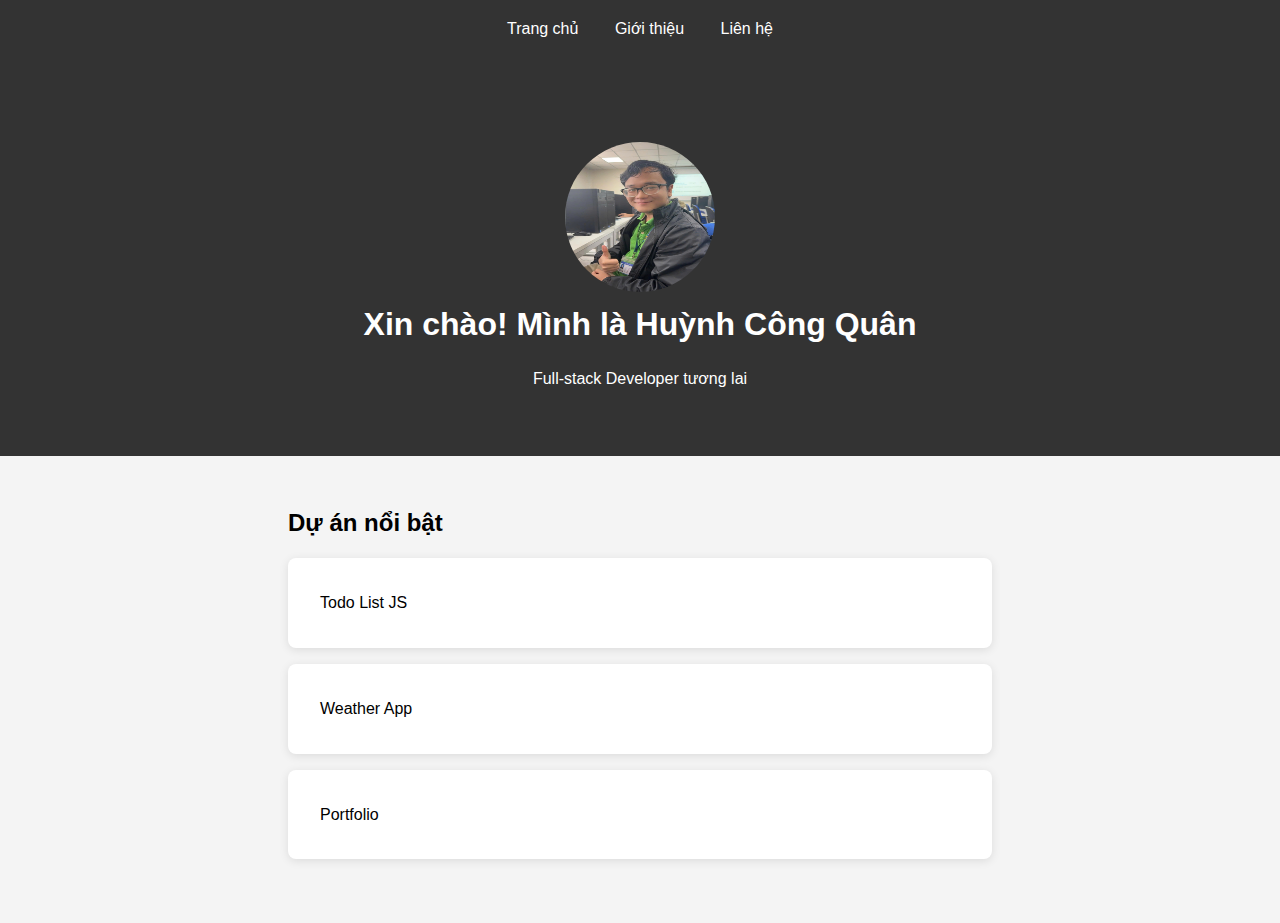
<file: index.html>
<!DOCTYPE html>
<html lang="vi">
<head>
    <meta charset="UTF-8">
    <meta name="viewport" content="width=device-width, initial-scale=1.0">
    <title>Huỳnh Công Quân - Portfolio</title>
    <link rel="stylesheet" href="css/style.css">
</head>

<body>

    <nav>
        <a href="index.html">Trang chủ</a>
        <a href="about.html">Giới thiệu</a>
        <a href="contact.html">Liên hệ</a>
    </nav>

    <header>
        <img src="images/z7223103555644_230ee01bc7cf9ef9d8bbf62f7a68eff7.jpg" alt="Avatar" class="avatar">
        <h1>Xin chào! Mình là Huỳnh Công Quân</h1>
        <p>Full-stack Developer tương lai</p>
    </header>

    <section>
        <h2>Dự án nổi bật</h2>
        <div class="project">Todo List JS</div>
        <div class="project">Weather App</div>
        <div class="project">Portfolio </div>
    </section>

    <script src="js/script.js"></script>

</body>
</html>
</file>
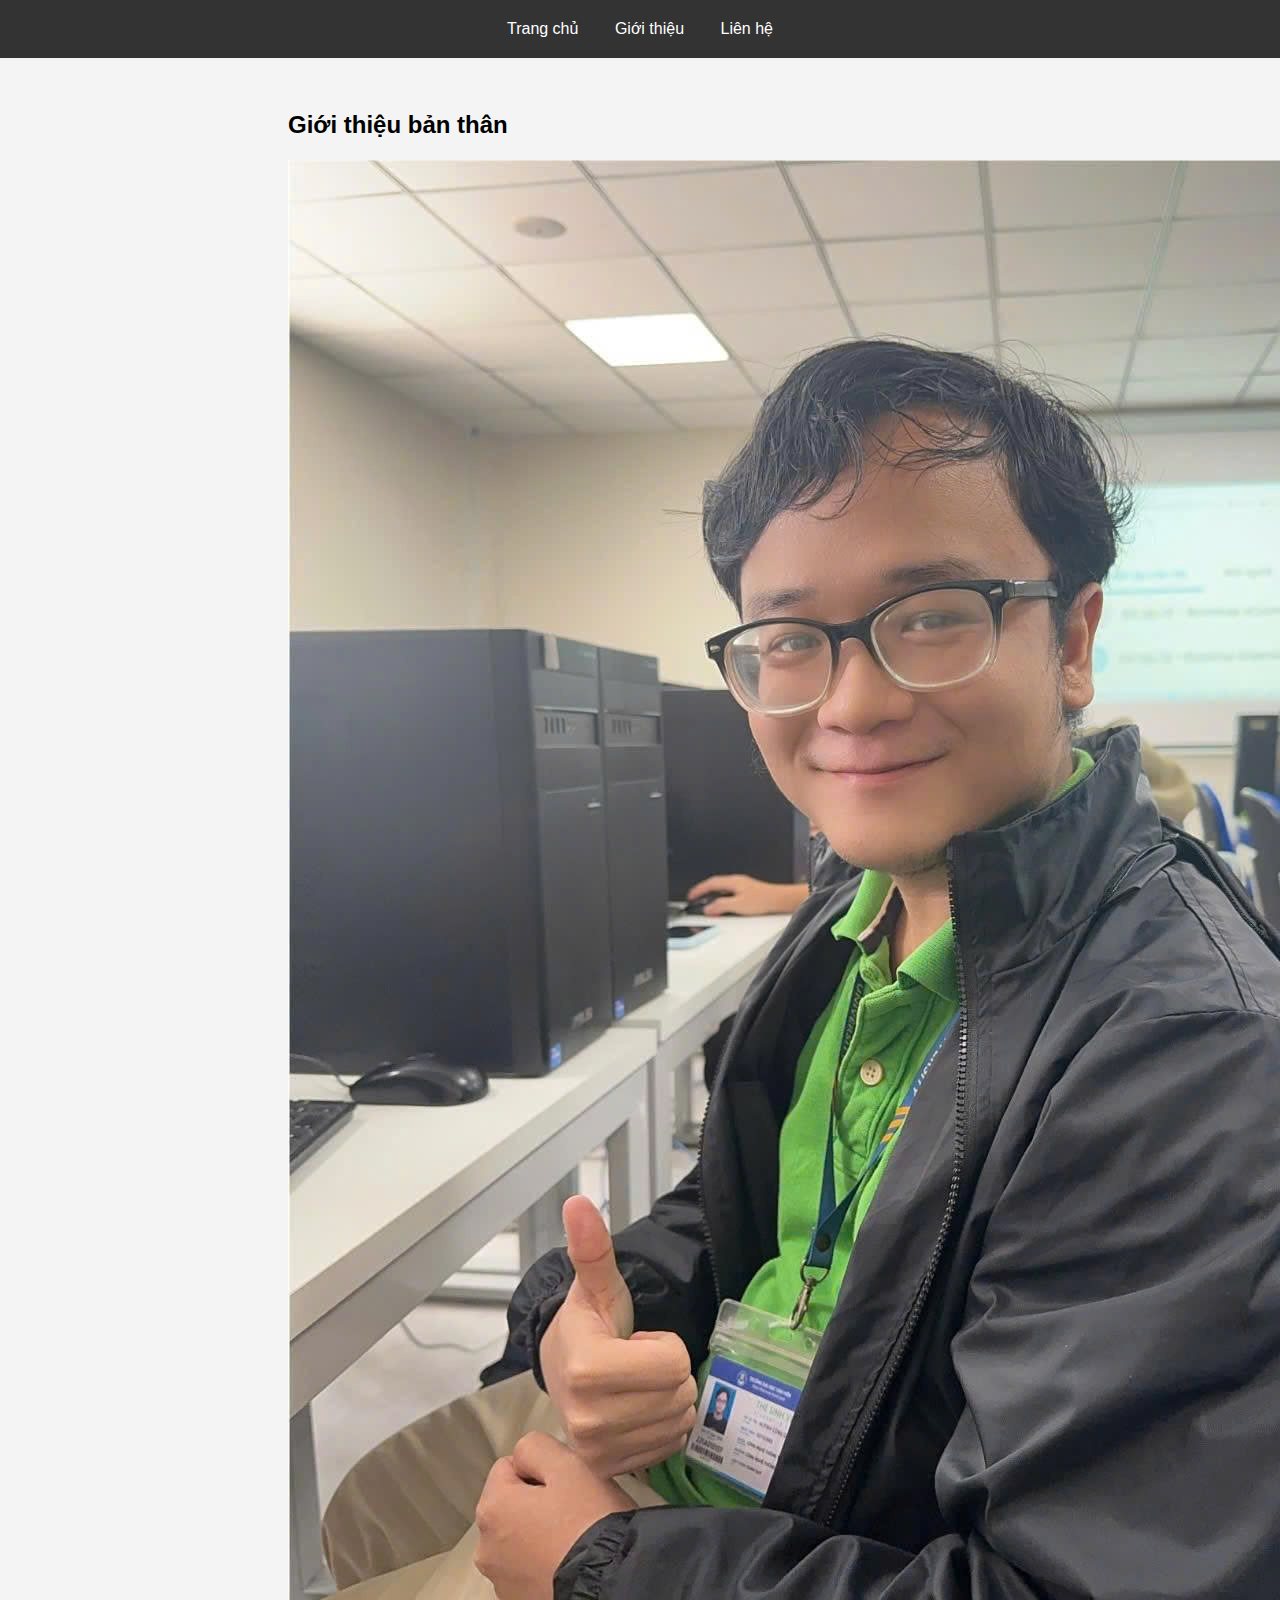
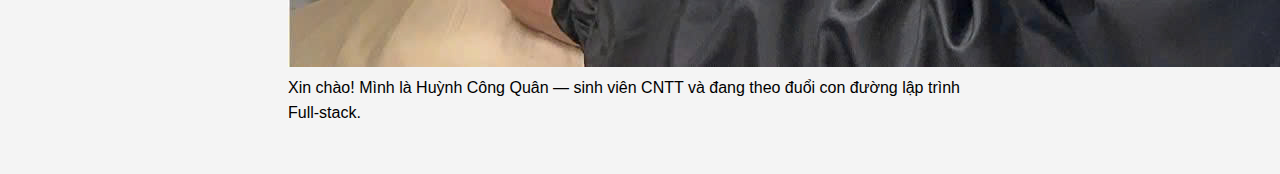
<file: about.html>
<!DOCTYPE html>
<html lang="vi">
<head>
    <meta charset="UTF-8">
    <meta name="viewport" content="width=device-width, initial-scale=1.0">
    <title>Giới thiệu</title>
    <link rel="stylesheet" href="css/style.css">
</head>

<body>

    <nav>
        <a href="index.html">Trang chủ</a>
        <a href="about.html">Giới thiệu</a>
        <a href="contact.html">Liên hệ</a>
    </nav>

    <section>
        <h2>Giới thiệu bản thân</h2>
        <img src="images/z7223103555644_230ee01bc7cf9ef9d8bbf62f7a68eff7.jpg" class="avatar">
        <p>Xin chào! Mình là Huỳnh Công Quân — sinh viên CNTT và đang theo đuổi con đường lập trình Full-stack.</p>
    </section>

</body>
</html>
</file>
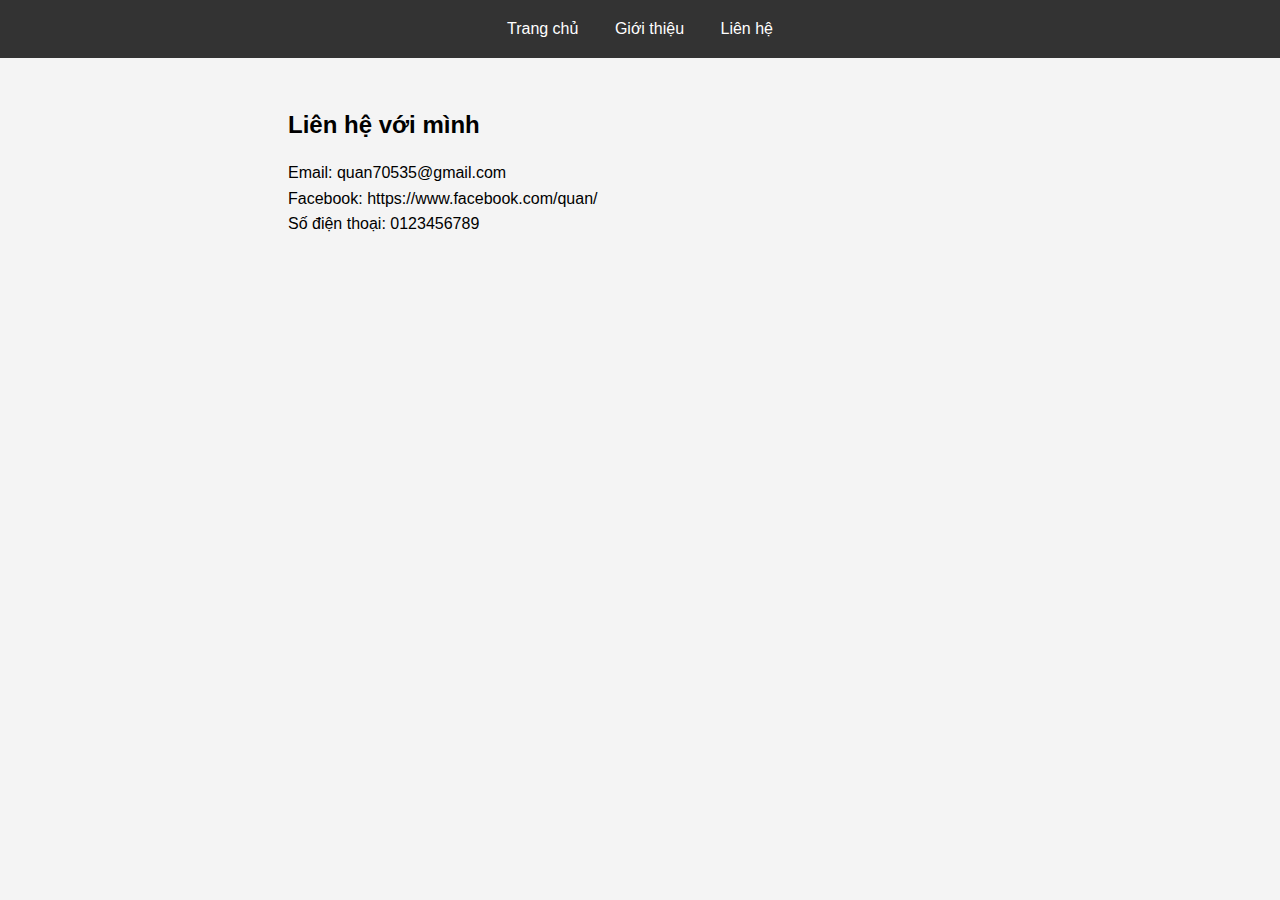
<file: contact.html>
<!DOCTYPE html>
<html lang="vi">
<head>
    <meta charset="UTF-8">
    <meta name="viewport" content="width=device-width, initial-scale=1.0">
    <title>Liên hệ</title>
    <link rel="stylesheet" href="css/style.css">
</head>

<body>

    <nav>
        <a href="index.html">Trang chủ</a>
        <a href="about.html">Giới thiệu</a>
        <a href="contact.html">Liên hệ</a>
    </nav>

    <section>
        <h2>Liên hệ với mình</h2>
        <p>Email: quan70535@gmail.com</p>
        <p>Facebook: https://www.facebook.com/quan/</p>
        <p>Số điện thoại: 0123456789 </p>
    </section>

</body>
</html>
</file>
<file: css/style.css>
* { margin: 0; padding: 0; box-sizing: border-box; }

body { font-family: 'Segoe UI', sans-serif; line-height: 1.6; background: #f4f4f4; }

nav { background: #333; padding: 1rem; text-align: center; }

nav a { color: white; margin: 0 1rem; text-decoration: none; }

header { text-align: center; padding: 4rem 2rem; background: #333; color: white; }

header img.avatar {
    width: 150px;
    height: 150px;
    border-radius: 50%;
    margin-top: 20px;
}

section { padding: 3rem; max-width: 800px; margin: 0 auto; }

.project {
    background: white;
    padding: 2rem;
    margin: 1rem 0;
    border-radius: 8px;
    box-shadow: 0 2px 10px rgba(0,0,0,0.1);
}

h1, h2 {
    margin-bottom: 1rem;
}

ul {
    list-style-type: none;
}

ul li {
    margin-bottom: 10px;
}
</file>
